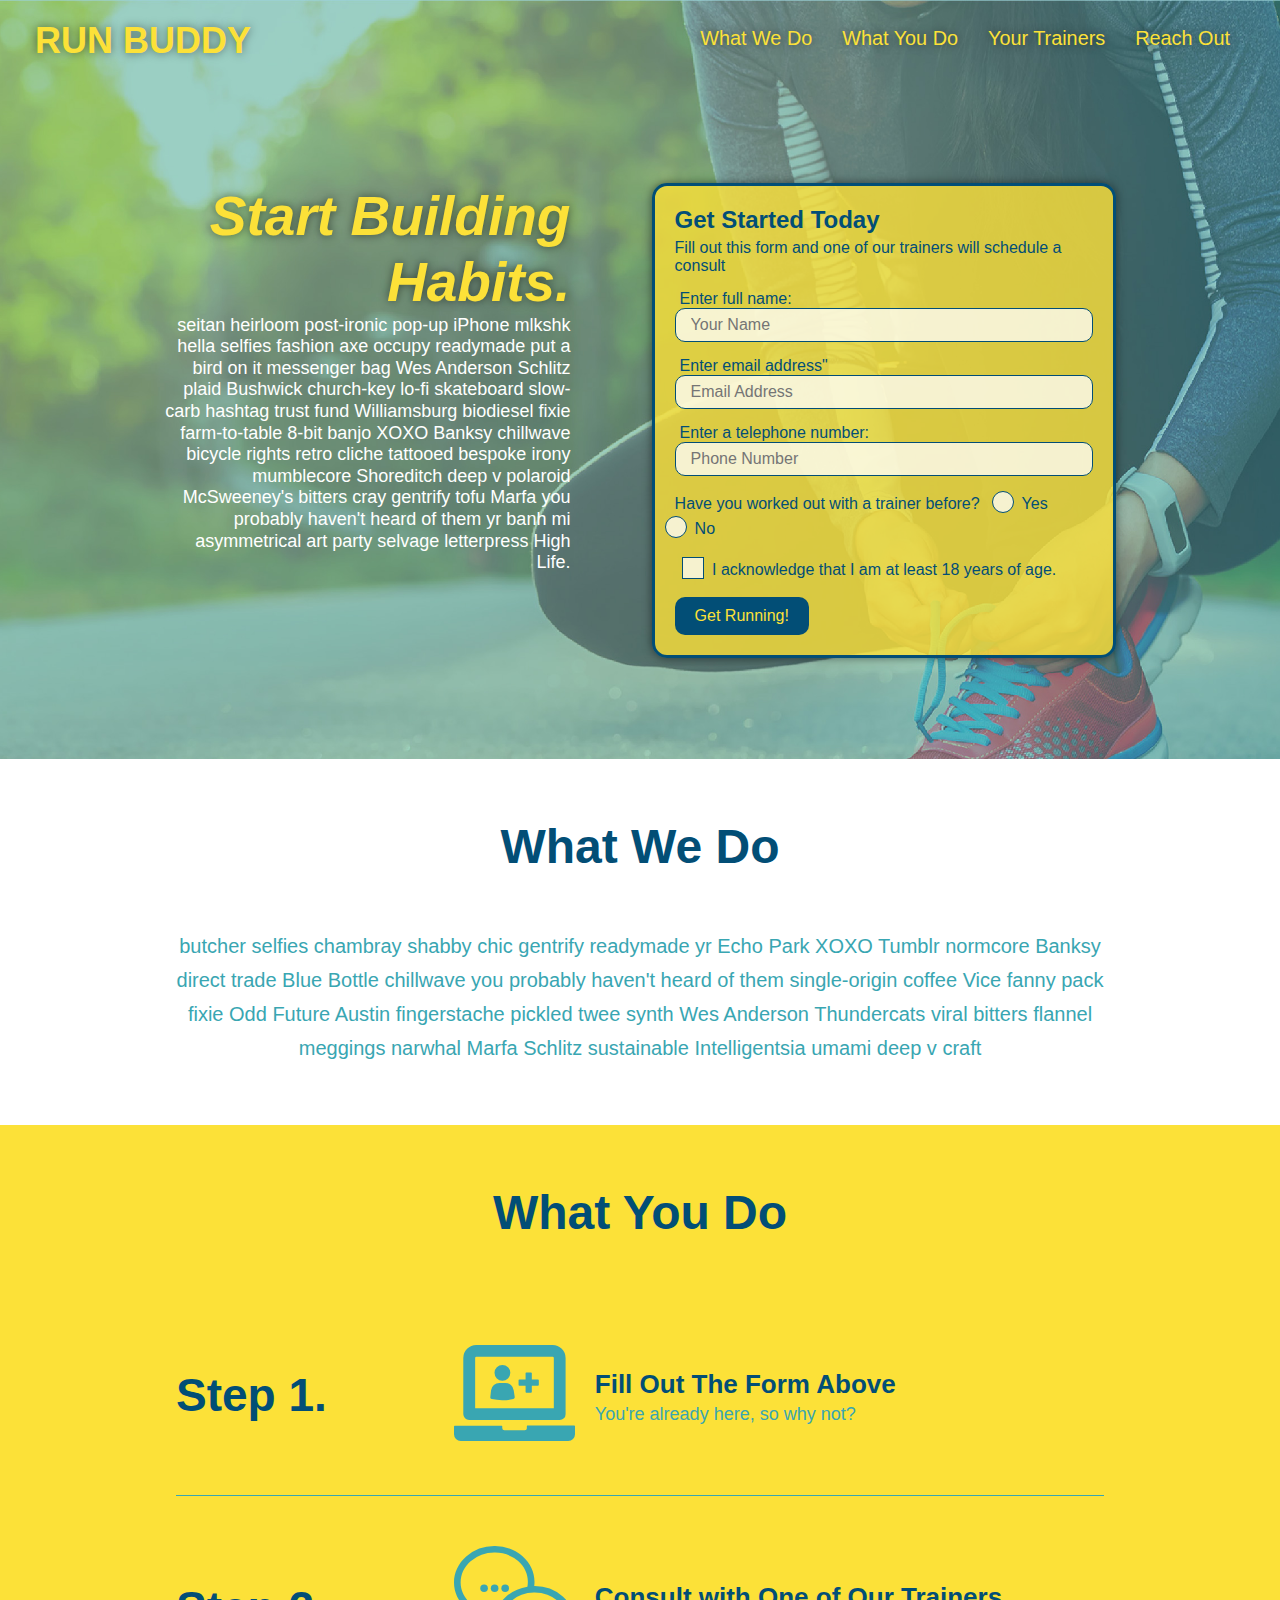
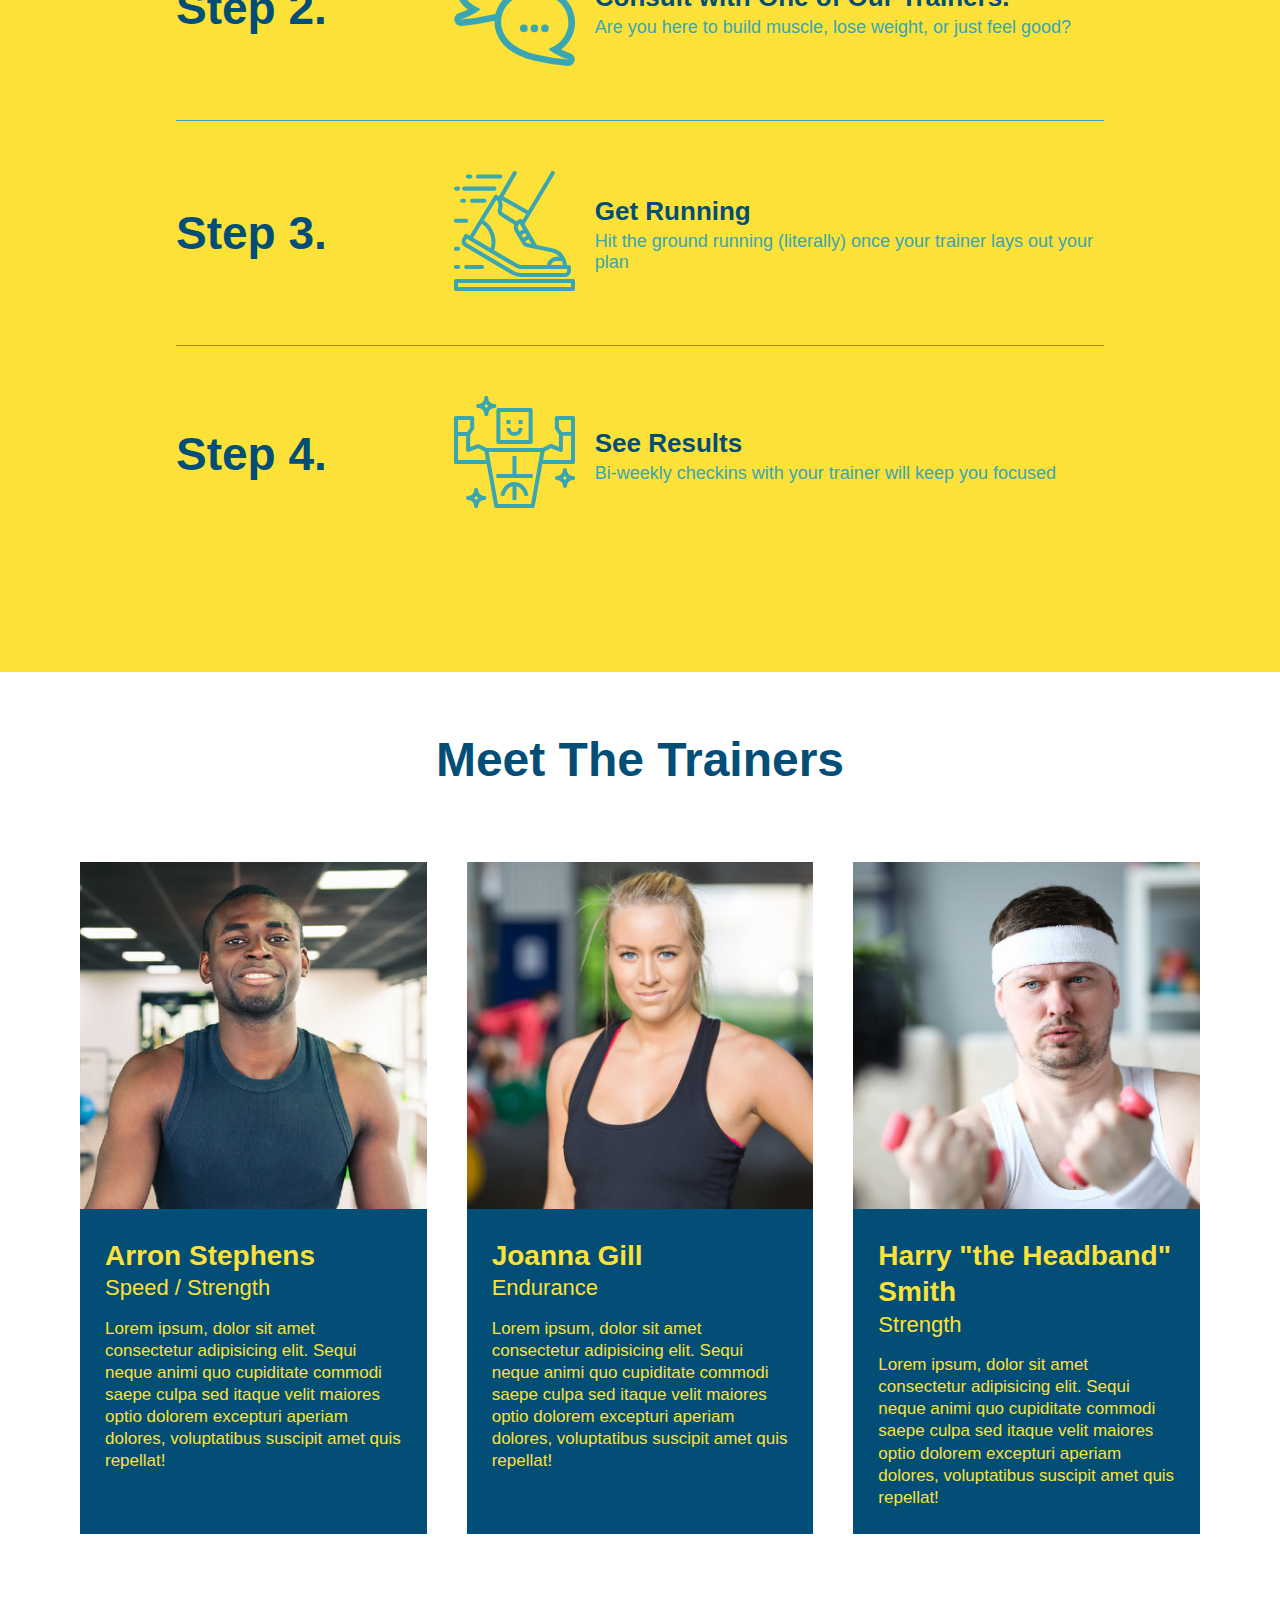
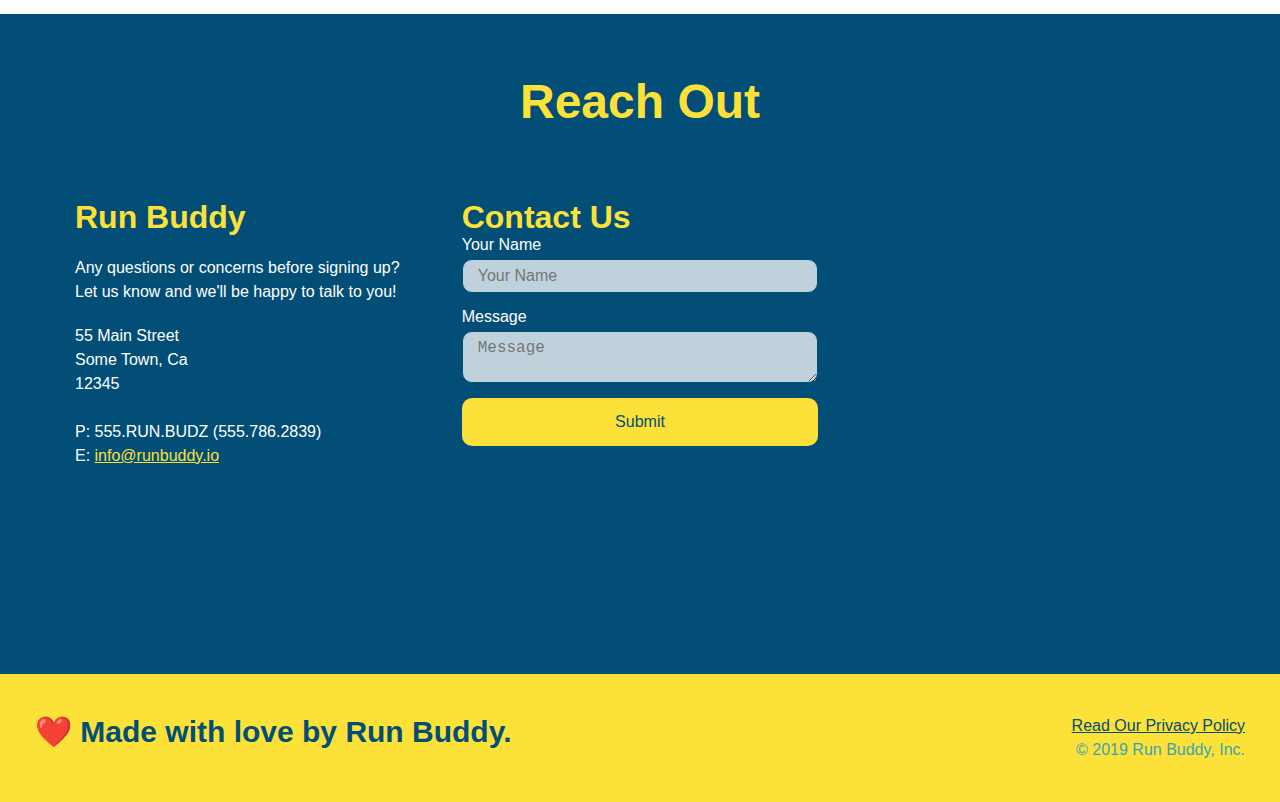
<file: index.html>
<!DOCTYPE html>
<html lang="en">

<head>
<meta name="viewport" content="width=device-width, initial-scale=1.0" />
<meta charset="UTF-8" />
<title>Run Buddy</title>
</head>

<body>

    <!-- navigation -->

<link rel="stylesheet" href="./assets/css/style.css" />
    <header>
        <h1>
            <a href="./index.html">RUN BUDDY</a>
        </h1>
       
        <nav>
            <!-- Unordered list element -->
            <ul>
                <!-- List item element -->
                <li>
                    <!-- Anchor element -->
                    <a href="#what-we-do">What We Do</a>
                </li>
                <li>
                    <a href="#what-you-do">What You Do</a>
                </li>
                <li>
                    <a href="#your-trainers">Your Trainers</a>
                </li>
                <li>
                    <a href="#reach-out">Reach Out</a>
                </li>
            </ul>
        </nav>
    </header>

<!-- hero/jumbotron -->
     <section class="hero">
         <div class="hero-cta">
             <h2>Start Building Habits.</h2>
             <p>
                seitan heirloom post-ironic pop-up iPhone mlkshk hella selfies fashion axe occupy readymade put a bird on it messenger bag Wes Anderson Schlitz plaid Bushwick church-key lo-fi skateboard slow-carb hashtag trust fund Williamsburg biodiesel fixie farm-to-table 8-bit banjo XOXO Banksy chillwave bicycle rights retro cliche tattooed bespoke irony mumblecore Shoreditch deep v polaroid McSweeney's bitters cray gentrify tofu Marfa you probably haven't heard of them yr banh mi asymmetrical art party selvage letterpress High Life.
             </p>
         </div>
         <div class="hero-form">
             <h3>Get Started Today</h3>
             <p>Fill out this form and one of our trainers will schedule a consult</p>
            
            <!-- Add form element -->
            <form>
                <label for="name">Enter full name:</label>
                <input type="text" placeholder="Your Name" name="name" id="name" class="form-input" />
                <label for="email">Enter email address"</label>
                <input type="email" placeholder="Email Address" name="email" id="email" class="form-input" />
                <label for="phone">Enter a telephone number:</label>
                <input type="tel" placeholder="Phone Number" name="phone" id="phone" class="form-input" />
                <p>
                    Have you worked out with a trainer before?
                    <span class="radio-wrapper">
                    <input type="radio" name="trainer-confirm" id="trainer-yes" />
                    <label for="trainer-yes">Yes</label>
                    </span>

                    <span class="radio-wrapper">
                    <input type="radio" name="trainer-confirm" id="trainer-no" />
                    <label for="trainer-no">No</label>
                    </span>
                </p>
                <p>
                    <span class="checkbox-wrapper">
                        <input type="checkbox" name="age-confirm" id="checkbox" />
                        <label for="checkbox" >I acknowledge that I am at least 18 years of age.</label>
                </span>
                </p>
                <button type="submit">
                    Get Running!
                </button>    
             </form>
         </div>
     </section>
<!-- end hero -->

     <!-- "what We do" section -->
     <section id="what-we-do" class="intro">
        <div class="flex-row">
        <h2 class="section-title primary-border">What We Do</h2>
        </div>
        <div class="flex-row">
        <p>
            butcher selfies chambray shabby chic gentrify readymade yr Echo Park XOXO Tumblr normcore Banksy direct trade Blue Bottle chillwave you probably haven't heard of them single-origin coffee Vice fanny pack fixie Odd Future Austin fingerstache pickled twee synth Wes Anderson Thundercats viral bitters flannel meggings narwhal Marfa Schlitz sustainable Intelligentsia umami deep v craft
        </p>
        </div>
    </section>
        

     <!-- "what you do" section -->
     <section id="what-you-do" class="steps">
         <div class="flex-row">
    <h2 class="section-title secondary-border">What You Do</h2>
        </div>
        <div class="step">
            <h3>Step 1.</h3>
            <div class="step-info">
              <div class="step-img">
                <img src="./assets/images/step-1.svg" alt="" />
              </div>
              <div class="step-text">
                <h4>Fill Out The Form Above</h4>
                <p>You're already here, so why not?</p>
              </div>
            </div>
          </div>
    <div class="step">
        <h3>Step 2.</h3>
        <div class="step-info">
            <div class="step-img">
    <img src="./assets/images/step-2.svg" alt="" />
    </div>
    <div class="step-text">
        <h4>Consult with One of Our Trainers.</h4>
    <p>Are you here to build muscle, lose weight, or just feel good?</p>
    </div>
    </div>
</div>

<div class="step">
    <h3>Step 3.</h3>
    <div class="step-info">
      <div class="step-img">
        <img src="./assets/images/step-3.svg" alt="" />
      </div>
      <div class="step-text">
        <h4>Get Running</h4>
        <p>Hit the ground running (literally) once your trainer lays out your plan</p>
      </div>
    </div>
  </div>

  <div class="step">
    <h3>Step 4.</h3>
    <div class="step-info">
      <div class="step-img">
        <img src="./assets/images/step-4.svg" alt="" />
      </div>
      <div class="step-text">
        <h4>See Results</h4>
        <p>Bi-weekly checkins with your trainer will keep you focused</p>
      </div>
    </div>
  </div>

    </section>

<!-- "meet the trainers" section -->
      <section id="your-trainers">
        <div class="flex-row">
        <h2 class="section-title primary-border">Meet The Trainers</h2>
</div>
<div class="trainers">
<!-- first trainer bio -->
        <article class="trainer">
            <img src="./assets/images/trainer-1.jpg" alt="Arron Stephens in his workout clothes, ready to pump iron" />
            <div class="trainer-bio">
                <h3>Arron Stephens</h3>
                <h4>Speed / Strength</h4>
                <p>
                  Lorem ipsum, dolor sit amet consectetur adipisicing elit. Sequi neque animi quo cupiditate commodi saepe culpa sed
                  itaque velit maiores optio dolorem excepturi aperiam dolores, voluptatibus suscipit amet quis repellat!            
                </p>
                </article>

<!-- second trainer bio -->
        <article class="trainer">
            <img src="./assets/images/trainer-2.jpg" alt="Joanna Gill cooling off after a workout" />
            <div class="trainer-bio">
            <h3>Joanna Gill</h3>
            <h4>Endurance</h4>
            <p>
                Lorem ipsum, dolor sit amet consectetur adipisicing elit. Sequi neque animi quo cupiditate commodi saepe culpa sed
                itaque velit maiores optio dolorem excepturi aperiam dolores, voluptatibus suscipit amet quis repellat!
            </p>
            </div>
<!-- image link is below the bio for trainer 2 to switch the image alightment base on position-->
           
        </article>
  
<!-- third trainer bio -->
        <article class="trainer">
            <img src="./assets/images/trainer-3.jpg" alt="Harry Smith wearing a headband and lifting comically small pink weights" />
            <div class="trainer-bio">
            <h3 class="trainer-name">Harry "the Headband" Smith</h3>
            <h4 class="trainer-name">Strength</h4>
            <p>
                Lorem ipsum, dolor sit amet consectetur adipisicing elit. Sequi neque animi quo cupiditate commodi saepe culpa sed
                itaque velit maiores optio dolorem excepturi aperiam dolores, voluptatibus suscipit amet quis repellat!
            </p>
            </div>
        </div>
        </section>

      <!-- "reach out" section -->
      <section id="reach-out" class="contact">
        <div class="flex-row">
        <h2 class="section-title secondary-border">Reach Out</h2>
        </div>
        <div class="contact-info">
            
            <div>
                <h3>Run Buddy</h3>
                <p>
                  Any questions or concerns before signing up?
                  <br />
                  Let us know and we'll be happy to talk to you!
                </p>
                <address>
                    55 Main Street <br/>
                    Some Town, Ca <br/>
                    12345<br /> <br />
                    P: 555.RUN.BUDZ (555.786.2839)<br/>
                    E: <a href="mailto:info@runbuddy.io">info@runbuddy.io</a>
                  </address>
                </div>

        <div class="contact-form">
            <h3>Contact Us</h3>
            <form>
               <label for="contact-name">Your Name</label>
               <input type="text" id="contact-name" placeholder="Your Name" />
          
               <label for="contact-message">Message</label>
               <textarea id="contact-message" placeholder="Message"></textarea>
          
               <button type="submit">Submit</button>
              </form>
        </div>

        <iframe
            src="https://www.google.com/maps/embed?pb=!1m18!1m12!1m3!1d3147.1079747227936!2d-120.42364418397035!3d37.92790791110593!2m3!1f0!2f0!3f0!3m2!1i1024!2i768!4f13.1!3m3!1m2!1s0x8090c49129b6ac57%3A0xb56c7eb95a2cd8bd!2sMain%20St%2C%20California%2095327!5e0!3m2!1sen!2sus!4v1616426329495!5m2!1sen!2sus"
            style="border:0;" 
            allowfullscreen=""
            loading="lazy">
        </iframe>

        </div>
    </section>

<!-- footer -->
<footer>
    <h2>❤️ Made with love by Run Buddy.</h2>
    <div>
        <a href="./privacy-policy.html">Read Our Privacy Policy</a><br />
        &copy; 2019 Run Buddy, Inc.
    </div>
</footer>
</body>

</html>
</file>
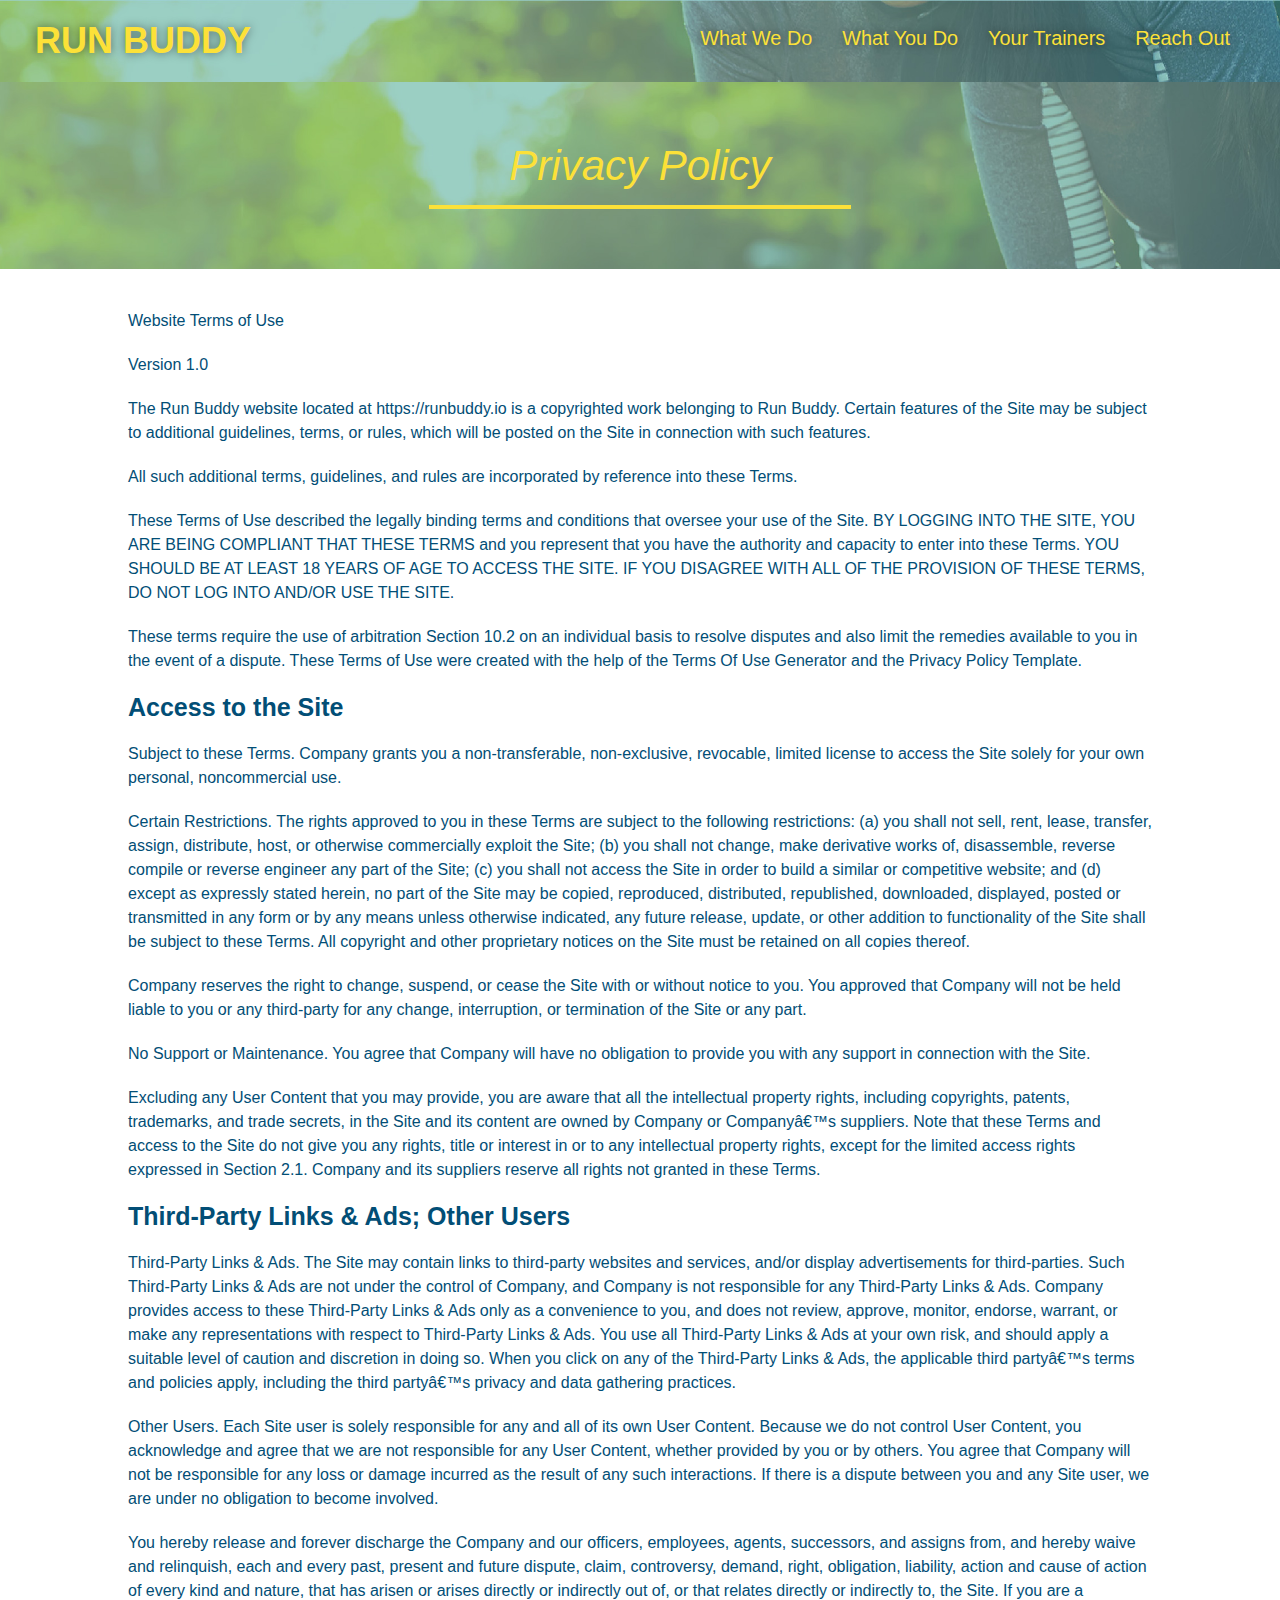
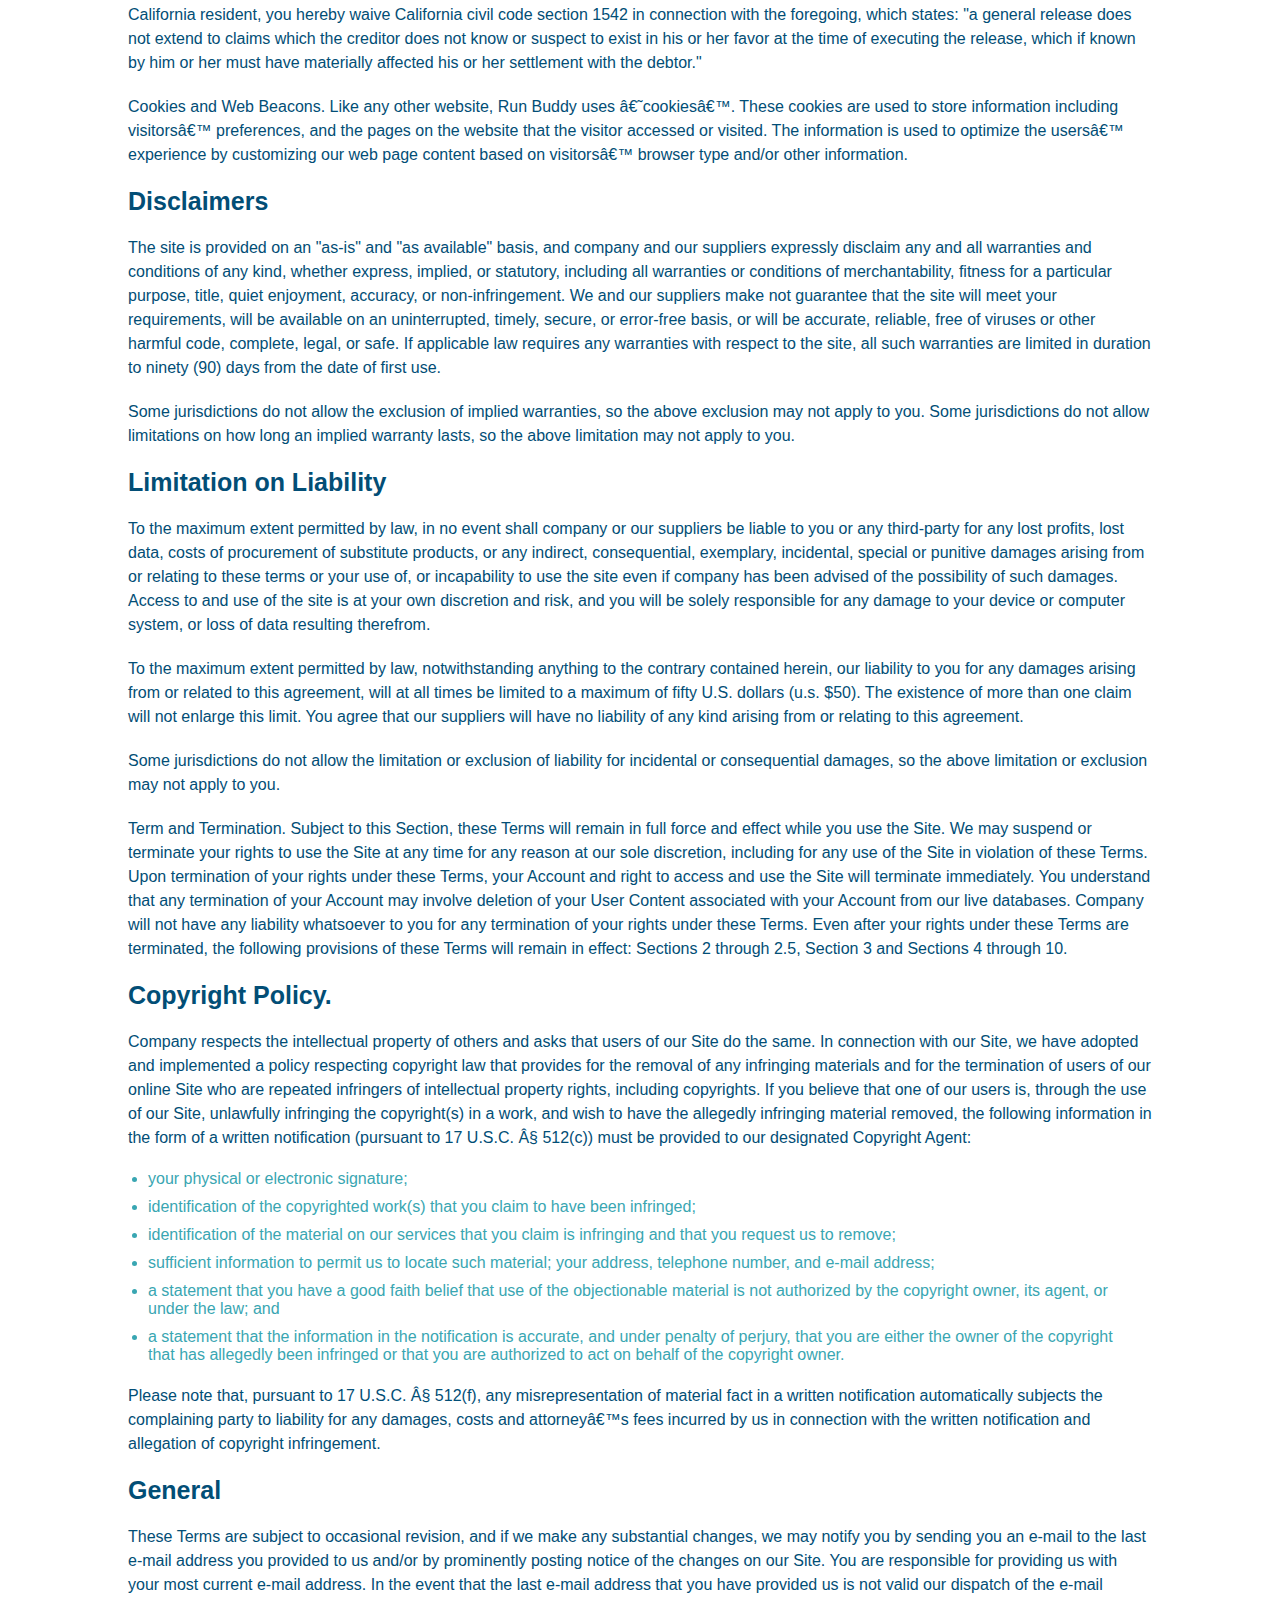
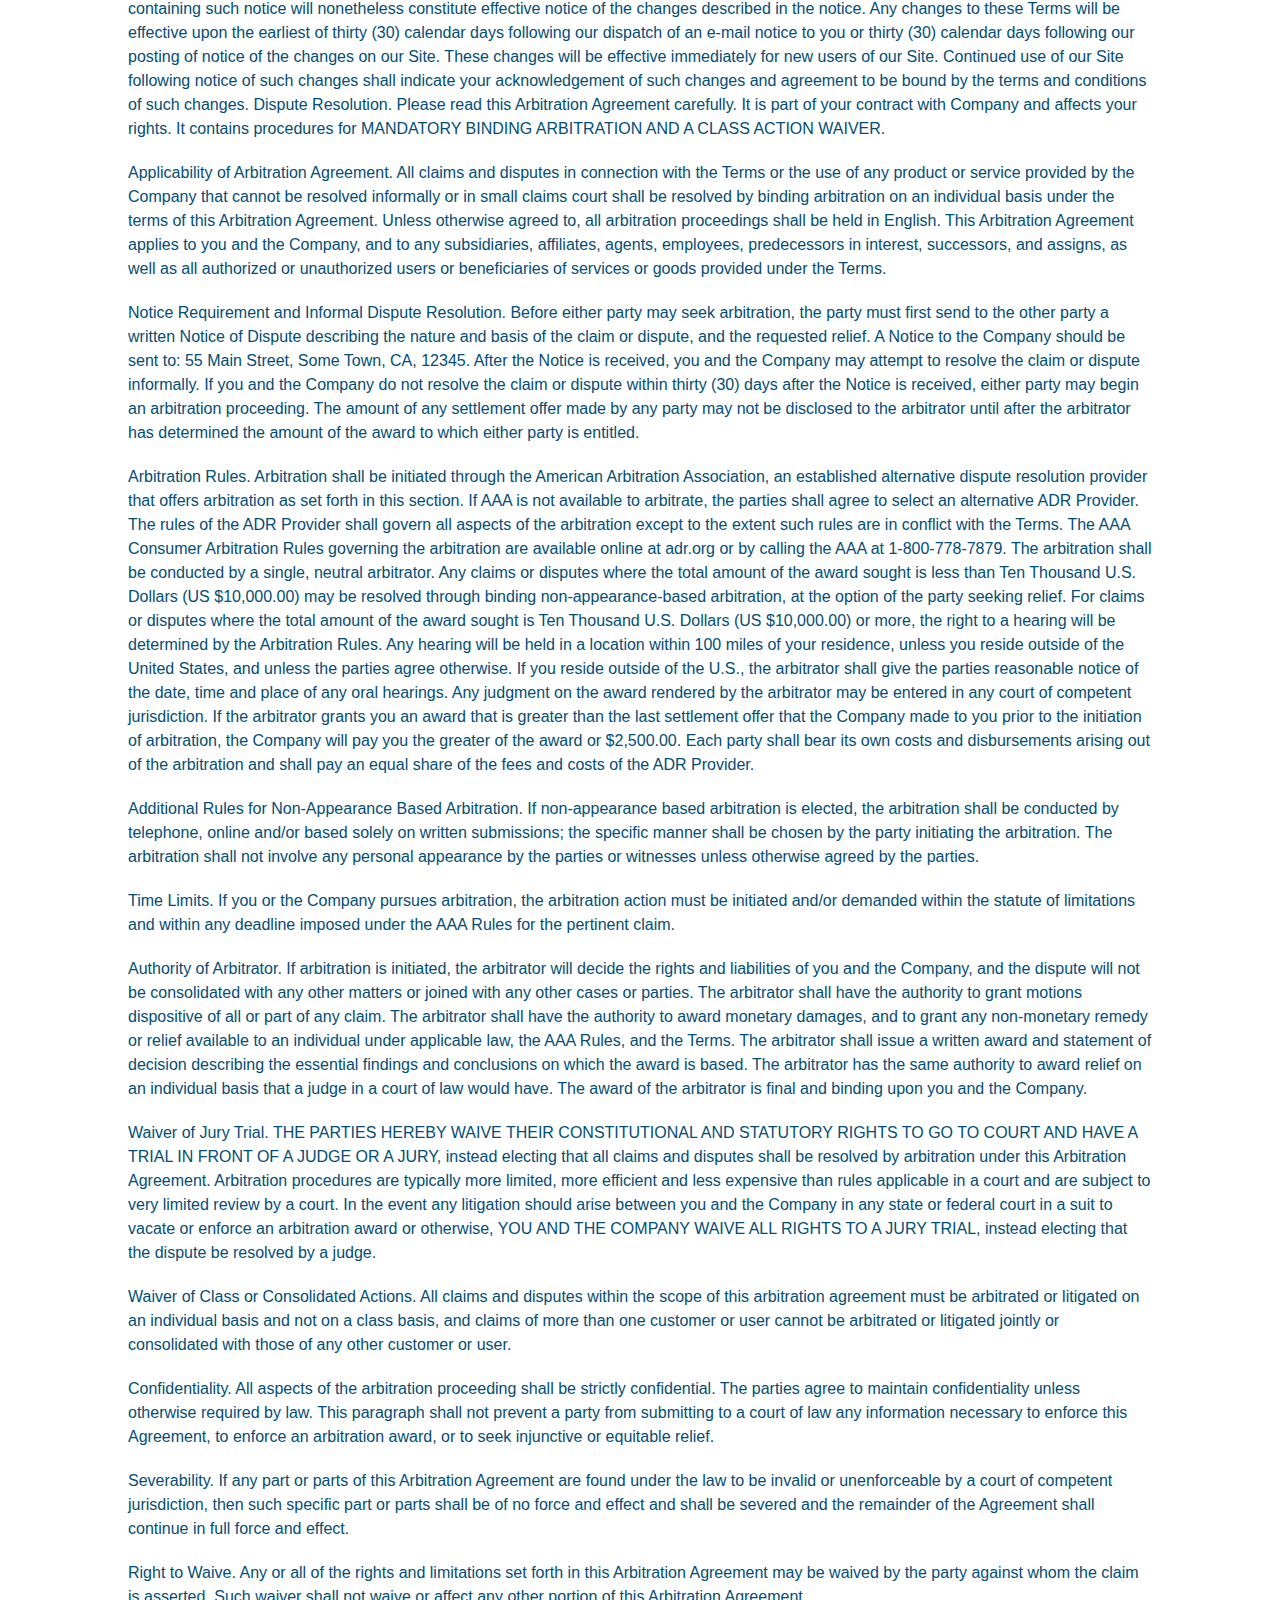
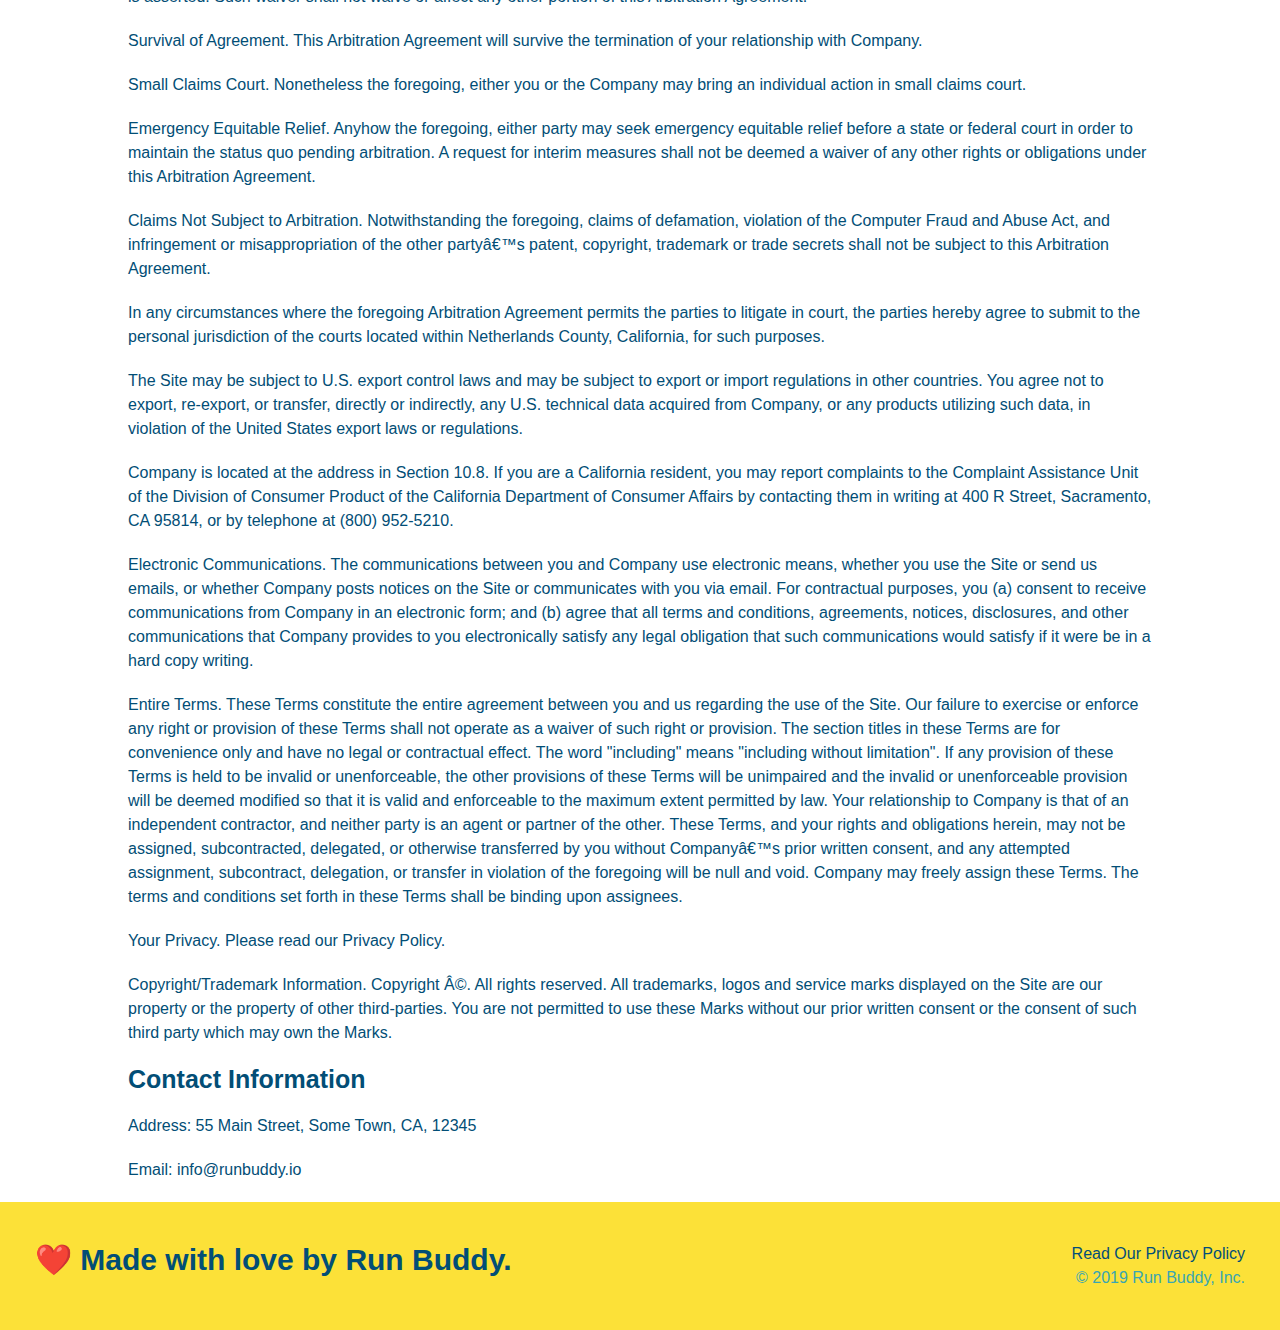
<file: privacy-policy.html>
<!DOCTYPE html>
<html lang="en">

<head>
    <meta name="viewport" content="width=device-width, initial-scale=1.0" />
    <meta charset="UTF-8">
    <title>Privacy-Policy - Run-Buddy</title>
<link rel="stylesheet" href="./assets/css/style.css" />
<link rel="stylesheet" href="./assets/css/secondary-style.css" />
</head>

<body>
 
        <!-- navigation -->
<header>
    <h1>
        <a href="./index.html">RUN BUDDY</a>
    </h1>
   
    <nav>
        <!-- Unordered list element -->
        <ul>
            <!-- List item element -->
            <li>
                <!-- Anchor element -->
                <a href="./index.html#what-we-do">What We Do</a>
            </li>
            <li>
                <a href="./index.html#what-you-do">What You Do</a>
            </li>
            <li>
                <a href="./index.html#your-trainers">Your Trainers</a>
            </li>
            <li>
                <a href="./index.html#reach-out">Reach Out</a>
            </li>
        </ul>
    </nav>
</header>

<section class="hero">
    <h2 class="page-title">
        Privacy Policy
    </h2>
</section>

<article class="secondary-content">

<p>
Website Terms of Use
</p>

<p>
Version 1.0
</p>

<p>
The Run Buddy website located at https://runbuddy.io is a copyrighted work belonging to Run Buddy. Certain features of the Site may be subject to additional guidelines, terms, or rules, which will be posted on the Site in connection with such features.
</p><p>
All such additional terms, guidelines, and rules are incorporated by reference into these Terms.
</p><p>
These Terms of Use described the legally binding terms and conditions that oversee your use of the Site. BY LOGGING INTO THE SITE, YOU ARE BEING COMPLIANT THAT THESE TERMS and you represent that you have the authority and capacity to enter into these Terms. YOU SHOULD BE AT LEAST 18 YEARS OF AGE TO ACCESS THE SITE. IF YOU DISAGREE WITH ALL OF THE PROVISION OF THESE TERMS, DO NOT LOG INTO AND/OR USE THE SITE.
</p><p>
These terms require the use of arbitration Section 10.2 on an individual basis to resolve disputes and also limit the remedies available to you in the event of a dispute. These Terms of Use were created with the help of the Terms Of Use Generator and the Privacy Policy Template.
</p>

<h3>
Access to the Site
</h3>
<p>
Subject to these Terms. Company grants you a non-transferable, non-exclusive, revocable, limited license to access the Site solely for your own personal, noncommercial use.
</p><p>
Certain Restrictions. The rights approved to you in these Terms are subject to the following restrictions: (a) you shall not sell, rent, lease, transfer, assign, distribute, host, or otherwise commercially exploit the Site; (b) you shall not change, make derivative works of, disassemble, reverse compile or reverse engineer any part of the Site; (c) you shall not access the Site in order to build a similar or competitive website; and (d) except as expressly stated herein, no part of the Site may be copied, reproduced, distributed, republished, downloaded, displayed, posted or transmitted in any form or by any means unless otherwise indicated, any future release, update, or other addition to functionality of the Site shall be subject to these Terms. All copyright and other proprietary notices on the Site must be retained on all copies thereof.
</p><p>
Company reserves the right to change, suspend, or cease the Site with or without notice to you. You approved that Company will not be held liable to you or any third-party for any change, interruption, or termination of the Site or any part.
</p><p>
No Support or Maintenance. You agree that Company will have no obligation to provide you with any support in connection with the Site.
</p><p>
Excluding any User Content that you may provide, you are aware that all the intellectual property rights, including copyrights, patents, trademarks, and trade secrets, in the Site and its content are owned by Company or Companyâ€™s suppliers. Note that these Terms and access to the Site do not give you any rights, title or interest in or to any intellectual property rights, except for the limited access rights expressed in Section 2.1. Company and its suppliers reserve all rights not granted in these Terms.
</p>

<h3>Third-Party Links & Ads; Other Users</h3>

<p>
Third-Party Links & Ads. The Site may contain links to third-party websites and services, and/or display advertisements for third-parties. Such Third-Party Links & Ads are not under the control of Company, and Company is not responsible for any Third-Party Links & Ads. Company provides access to these Third-Party Links & Ads only as a convenience to you, and does not review, approve, monitor, endorse, warrant, or make any representations with respect to Third-Party Links & Ads. You use all Third-Party Links & Ads at your own risk, and should apply a suitable level of caution and discretion in doing so. When you click on any of the Third-Party Links & Ads, the applicable third partyâ€™s terms and policies apply, including the third partyâ€™s privacy and data gathering practices.
</p><p>
Other Users. Each Site user is solely responsible for any and all of its own User Content. Because we do not control User Content, you acknowledge and agree that we are not responsible for any User Content, whether provided by you or by others. You agree that Company will not be responsible for any loss or damage incurred as the result of any such interactions. If there is a dispute between you and any Site user, we are under no obligation to become involved.
</p><p>
You hereby release and forever discharge the Company and our officers, employees, agents, successors, and assigns from, and hereby waive and relinquish, each and every past, present and future dispute, claim, controversy, demand, right, obligation, liability, action and cause of action of every kind and nature, that has arisen or arises directly or indirectly out of, or that relates directly or indirectly to, the Site. If you are a California resident, you hereby waive California civil code section 1542 in connection with the foregoing, which states: "a general release does not extend to claims which the creditor does not know or suspect to exist in his or her favor at the time of executing the release, which if known by him or her must have materially affected his or her settlement with the debtor."
</p><p>
Cookies and Web Beacons. Like any other website, Run Buddy uses â€˜cookiesâ€™. These cookies are used to store information including visitorsâ€™ preferences, and the pages on the website that the visitor accessed or visited. The information is used to optimize the usersâ€™ experience by customizing our web page content based on visitorsâ€™ browser type and/or other information.
</p>

<h3>Disclaimers</h3>
<p>
The site is provided on an "as-is" and "as available" basis, and company and our suppliers expressly disclaim any and all warranties and conditions of any kind, whether express, implied, or statutory, including all warranties or conditions of merchantability, fitness for a particular purpose, title, quiet enjoyment, accuracy, or non-infringement. We and our suppliers make not guarantee that the site will meet your requirements, will be available on an uninterrupted, timely, secure, or error-free basis, or will be accurate, reliable, free of viruses or other harmful code, complete, legal, or safe. If applicable law requires any warranties with respect to the site, all such warranties are limited in duration to ninety (90) days from the date of first use.
</p><p>
Some jurisdictions do not allow the exclusion of implied warranties, so the above exclusion may not apply to you. Some jurisdictions do not allow limitations on how long an implied warranty lasts, so the above limitation may not apply to you.
</p>

<h3>Limitation on Liability</h3>
<p>
To the maximum extent permitted by law, in no event shall company or our suppliers be liable to you or any third-party for any lost profits, lost data, costs of procurement of substitute products, or any indirect, consequential, exemplary, incidental, special or punitive damages arising from or relating to these terms or your use of, or incapability to use the site even if company has been advised of the possibility of such damages. Access to and use of the site is at your own discretion and risk, and you will be solely responsible for any damage to your device or computer system, or loss of data resulting therefrom.
</p><p>
To the maximum extent permitted by law, notwithstanding anything to the contrary contained herein, our liability to you for any damages arising from or related to this agreement, will at all times be limited to a maximum of fifty U.S. dollars (u.s. $50). The existence of more than one claim will not enlarge this limit. You agree that our suppliers will have no liability of any kind arising from or relating to this agreement.
</p><p>
Some jurisdictions do not allow the limitation or exclusion of liability for incidental or consequential damages, so the above limitation or exclusion may not apply to you.
</p><p>
Term and Termination. Subject to this Section, these Terms will remain in full force and effect while you use the Site. We may suspend or terminate your rights to use the Site at any time for any reason at our sole discretion, including for any use of the Site in violation of these Terms. Upon termination of your rights under these Terms, your Account and right to access and use the Site will terminate immediately. You understand that any termination of your Account may involve deletion of your User Content associated with your Account from our live databases. Company will not have any liability whatsoever to you for any termination of your rights under these Terms. Even after your rights under these Terms are terminated, the following provisions of these Terms will remain in effect: Sections 2 through 2.5, Section 3 and Sections 4 through 10.
</p>

<h3>Copyright Policy.</h3>
<p>
Company respects the intellectual property of others and asks that users of our Site do the same. In connection with our Site, we have adopted and implemented a policy respecting copyright law that provides for the removal of any infringing materials and for the termination of users of our online Site who are repeated infringers of intellectual property rights, including copyrights. If you believe that one of our users is, through the use of our Site, unlawfully infringing the copyright(s) in a work, and wish to have the allegedly infringing material removed, the following information in the form of a written notification (pursuant to 17 U.S.C. Â§ 512(c)) must be provided to our designated Copyright Agent:
</p>

<ul>
 <li>
your physical or electronic signature;
 </li>
<li>
identification of the copyrighted work(s) that you claim to have been infringed;
</li>
<li>
identification of the material on our services that you claim is infringing and that you request us to remove;
</li>
<li>   
sufficient information to permit us to locate such material; your address, telephone number, and e-mail address;
</li>
<li>
a statement that you have a good faith belief that use of the objectionable material is not authorized by the copyright owner, its agent, or under the law; and
</li>
<li>
a statement that the information in the notification is accurate, and under penalty of perjury, that you are either the owner of the copyright that has allegedly been infringed or that you are authorized to act on behalf of the copyright owner.
</li>
</ul>

<p>
Please note that, pursuant to 17 U.S.C. Â§ 512(f), any misrepresentation of material fact in a written notification automatically subjects the complaining party to liability for any damages, costs and attorneyâ€™s fees incurred by us in connection with the written notification and allegation of copyright infringement.
</p>

<h3>General</h3>

<p>
These Terms are subject to occasional revision, and if we make any substantial changes, we may notify you by sending you an e-mail to the last e-mail address you provided to us and/or by prominently posting notice of the changes on our Site. You are responsible for providing us with your most current e-mail address. In the event that the last e-mail address that you have provided us is not valid our dispatch of the e-mail containing such notice will nonetheless constitute effective notice of the changes described in the notice. Any changes to these Terms will be effective upon the earliest of thirty (30) calendar days following our dispatch of an e-mail notice to you or thirty (30) calendar days following our posting of notice of the changes on our Site. These changes will be effective immediately for new users of our Site. Continued use of our Site following notice of such changes shall indicate your acknowledgement of such changes and agreement to be bound by the terms and conditions of such changes. Dispute Resolution. Please read this Arbitration Agreement carefully. It is part of your contract with Company and affects your rights. It contains procedures for MANDATORY BINDING ARBITRATION AND A CLASS ACTION WAIVER.
</p><p>
Applicability of Arbitration Agreement. All claims and disputes in connection with the Terms or the use of any product or service provided by the Company that cannot be resolved informally or in small claims court shall be resolved by binding arbitration on an individual basis under the terms of this Arbitration Agreement. Unless otherwise agreed to, all arbitration proceedings shall be held in English. This Arbitration Agreement applies to you and the Company, and to any subsidiaries, affiliates, agents, employees, predecessors in interest, successors, and assigns, as well as all authorized or unauthorized users or beneficiaries of services or goods provided under the Terms.
</p><p>
Notice Requirement and Informal Dispute Resolution. Before either party may seek arbitration, the party must first send to the other party a written Notice of Dispute describing the nature and basis of the claim or dispute, and the requested relief. A Notice to the Company should be sent to: 55 Main Street, Some Town, CA, 12345. After the Notice is received, you and the Company may attempt to resolve the claim or dispute informally. If you and the Company do not resolve the claim or dispute within thirty (30) days after the Notice is received, either party may begin an arbitration proceeding. The amount of any settlement offer made by any party may not be disclosed to the arbitrator until after the arbitrator has determined the amount of the award to which either party is entitled.
</p><p>
Arbitration Rules. Arbitration shall be initiated through the American Arbitration Association, an established alternative dispute resolution provider that offers arbitration as set forth in this section. If AAA is not available to arbitrate, the parties shall agree to select an alternative ADR Provider. The rules of the ADR Provider shall govern all aspects of the arbitration except to the extent such rules are in conflict with the Terms. The AAA Consumer Arbitration Rules governing the arbitration are available online at adr.org or by calling the AAA at 1-800-778-7879. The arbitration shall be conducted by a single, neutral arbitrator. Any claims or disputes where the total amount of the award sought is less than Ten Thousand U.S. Dollars (US $10,000.00) may be resolved through binding non-appearance-based arbitration, at the option of the party seeking relief. For claims or disputes where the total amount of the award sought is Ten Thousand U.S. Dollars (US $10,000.00) or more, the right to a hearing will be determined by the Arbitration Rules. Any hearing will be held in a location within 100 miles of your residence, unless you reside outside of the United States, and unless the parties agree otherwise. If you reside outside of the U.S., the arbitrator shall give the parties reasonable notice of the date, time and place of any oral hearings. Any judgment on the award rendered by the arbitrator may be entered in any court of competent jurisdiction. If the arbitrator grants you an award that is greater than the last settlement offer that the Company made to you prior to the initiation of arbitration, the Company will pay you the greater of the award or $2,500.00. Each party shall bear its own costs and disbursements arising out of the arbitration and shall pay an equal share of the fees and costs of the ADR Provider.
</p><p>
Additional Rules for Non-Appearance Based Arbitration. If non-appearance based arbitration is elected, the arbitration shall be conducted by telephone, online and/or based solely on written submissions; the specific manner shall be chosen by the party initiating the arbitration. The arbitration shall not involve any personal appearance by the parties or witnesses unless otherwise agreed by the parties.
</p><p>
Time Limits. If you or the Company pursues arbitration, the arbitration action must be initiated and/or demanded within the statute of limitations and within any deadline imposed under the AAA Rules for the pertinent claim.
</p><p>
Authority of Arbitrator. If arbitration is initiated, the arbitrator will decide the rights and liabilities of you and the Company, and the dispute will not be consolidated with any other matters or joined with any other cases or parties. The arbitrator shall have the authority to grant motions dispositive of all or part of any claim. The arbitrator shall have the authority to award monetary damages, and to grant any non-monetary remedy or relief available to an individual under applicable law, the AAA Rules, and the Terms. The arbitrator shall issue a written award and statement of decision describing the essential findings and conclusions on which the award is based. The arbitrator has the same authority to award relief on an individual basis that a judge in a court of law would have. The award of the arbitrator is final and binding upon you and the Company.
</p><p>
Waiver of Jury Trial. THE PARTIES HEREBY WAIVE THEIR CONSTITUTIONAL AND STATUTORY RIGHTS TO GO TO COURT AND HAVE A TRIAL IN FRONT OF A JUDGE OR A JURY, instead electing that all claims and disputes shall be resolved by arbitration under this Arbitration Agreement. Arbitration procedures are typically more limited, more efficient and less expensive than rules applicable in a court and are subject to very limited review by a court. In the event any litigation should arise between you and the Company in any state or federal court in a suit to vacate or enforce an arbitration award or otherwise, YOU AND THE COMPANY WAIVE ALL RIGHTS TO A JURY TRIAL, instead electing that the dispute be resolved by a judge.
</p><p>
Waiver of Class or Consolidated Actions. All claims and disputes within the scope of this arbitration agreement must be arbitrated or litigated on an individual basis and not on a class basis, and claims of more than one customer or user cannot be arbitrated or litigated jointly or consolidated with those of any other customer or user.
</p><p>
Confidentiality. All aspects of the arbitration proceeding shall be strictly confidential. The parties agree to maintain confidentiality unless otherwise required by law. This paragraph shall not prevent a party from submitting to a court of law any information necessary to enforce this Agreement, to enforce an arbitration award, or to seek injunctive or equitable relief.
</p><p>
Severability. If any part or parts of this Arbitration Agreement are found under the law to be invalid or unenforceable by a court of competent jurisdiction, then such specific part or parts shall be of no force and effect and shall be severed and the remainder of the Agreement shall continue in full force and effect.
</p><p>
Right to Waive. Any or all of the rights and limitations set forth in this Arbitration Agreement may be waived by the party against whom the claim is asserted. Such waiver shall not waive or affect any other portion of this Arbitration Agreement.
</p><p>
Survival of Agreement. This Arbitration Agreement will survive the termination of your relationship with Company.
</p><p>
Small Claims Court. Nonetheless the foregoing, either you or the Company may bring an individual action in small claims court.
</p><p>
Emergency Equitable Relief. Anyhow the foregoing, either party may seek emergency equitable relief before a state or federal court in order to maintain the status quo pending arbitration. A request for interim measures shall not be deemed a waiver of any other rights or obligations under this Arbitration Agreement.
</p><p>
Claims Not Subject to Arbitration. Notwithstanding the foregoing, claims of defamation, violation of the Computer Fraud and Abuse Act, and infringement or misappropriation of the other partyâ€™s patent, copyright, trademark or trade secrets shall not be subject to this Arbitration Agreement.
</p><p>
In any circumstances where the foregoing Arbitration Agreement permits the parties to litigate in court, the parties hereby agree to submit to the personal jurisdiction of the courts located within Netherlands County, California, for such purposes.
</p><p>
The Site may be subject to U.S. export control laws and may be subject to export or import regulations in other countries. You agree not to export, re-export, or transfer, directly or indirectly, any U.S. technical data acquired from Company, or any products utilizing such data, in violation of the United States export laws or regulations.
</p><p>
Company is located at the address in Section 10.8. If you are a California resident, you may report complaints to the Complaint Assistance Unit of the Division of Consumer Product of the California Department of Consumer Affairs by contacting them in writing at 400 R Street, Sacramento, CA 95814, or by telephone at (800) 952-5210.
</p><p>
Electronic Communications. The communications between you and Company use electronic means, whether you use the Site or send us emails, or whether Company posts notices on the Site or communicates with you via email. For contractual purposes, you (a) consent to receive communications from Company in an electronic form; and (b) agree that all terms and conditions, agreements, notices, disclosures, and other communications that Company provides to you electronically satisfy any legal obligation that such communications would satisfy if it were be in a hard copy writing.
</p><p>
Entire Terms. These Terms constitute the entire agreement between you and us regarding the use of the Site. Our failure to exercise or enforce any right or provision of these Terms shall not operate as a waiver of such right or provision. The section titles in these Terms are for convenience only and have no legal or contractual effect. The word "including" means "including without limitation". If any provision of these Terms is held to be invalid or unenforceable, the other provisions of these Terms will be unimpaired and the invalid or unenforceable provision will be deemed modified so that it is valid and enforceable to the maximum extent permitted by law. Your relationship to Company is that of an independent contractor, and neither party is an agent or partner of the other. These Terms, and your rights and obligations herein, may not be assigned, subcontracted, delegated, or otherwise transferred by you without Companyâ€™s prior written consent, and any attempted assignment, subcontract, delegation, or transfer in violation of the foregoing will be null and void. Company may freely assign these Terms. The terms and conditions set forth in these Terms shall be binding upon assignees.
</p><p>
Your Privacy. Please read our Privacy Policy.
</p><p>
Copyright/Trademark Information. Copyright Â©. All rights reserved. All trademarks, logos and service marks displayed on the Site are our property or the property of other third-parties. You are not permitted to use these Marks without our prior written consent or the consent of such third party which may own the Marks.
</p><p>
<h3>
Contact Information
</h3>
<p>
Address: 55 Main Street, Some Town, CA, 12345
</p><p>
Email: info@runbuddy.io
</p>
</article>

<!-- footer -->
<footer>
    <h2>❤️ Made with love by Run Buddy.</h2>
    <div>
        <a>Read Our Privacy Policy</a><br />
        &copy; 2019 Run Buddy, Inc.
    </div>
</footer>

</body>
</html>
</file>
<file: assets/css/style.css>
/* sets all margins and boarders to 0 */
 :root {
  --primary-color: #fce138;
  --secondary-color: #024e76;
  --tertiary-color: #39a6b2;
}

 * {
     margin: 0;
     padding: 0;
     box-sizing: border-box;
 }
 
 /* apply styles to <body> */
body {
    color: var(--tertiary-color);
    font-family: Helvetica, Arial, sans-serif;
  }

  /* apply styles to <header> */
  header {
      padding: 20px 35px;
      background-color: var(--tertiary-color);
      display: flex;
      justify-content: space-between;
      flex-wrap: wrap;
      position: -webkit-sticky;
      position: sticky;
      top: 0;
      background-image: url("../images/hero-bg.jpg");
      background-size: cover;
      background-position: center;
      background-attachment: fixed;
      background-position: 80%;
      z-index: 9999;
  }

  header h1 {
      font-weight: bold;
      font-size: 36px;
      color: var(--primary-color);
      margin: 0;
      text-shadow: 0 0 10px rgba(0, 0, 0, 0.5);
  }

  header a {
      text-decoration: none;
      color: var(--primary-color);
  }
  header nav {
      margin: 7px 0;
  }

  header nav ul {
    display: flex;
    flex-wrap: wrap;
    justify-content: space-between;
    align-items: center;
    list-style: none;
  }

  header nav ul li a {
      padding: 10px 15px;
      font-weight: lighter;
      font-size: 1.55vw;
      text-shadow: 0 0 10px rgba(0, 0, 0, 0.5);
  }

  header nav ul li a:hover {
    background: var(--primary-color);
    color: var(--secondary-color);
    border-radius: 15px;
    text-shadow: none;
  }

  footer {
      background: var(--primary-color);
      width: 100%;
      padding: 40px 35px;
      display:flex;
      justify-content: space-between;
      flex-wrap:wrap;
  }

  footer h2{
      color: var(--secondary-color);
      font-size: 30px;
      margin: 0;
  }

  footer div {
      line-height: 1.5;
      text-align: right;
  }
  footer a {
      color: #024e79;
  }

section {
    padding: 60px;
}

/* Hero Style Start */
.hero {
    background-image: url("../images/hero-bg.jpg");
    background-size: cover;
    background-position: center;
    display:flex;
    justify-content: center;
    flex-wrap: wrap;
    align-items: flex-start;
    background-attachment: fixed;
    background-position: 80%;
}

.hero-form {
    background-color: rgba(252, 225, 56, 0.8);
    padding: 20px;
    color: var(--secondary-color);
    border-style: solid;
    border-width: 3px;
    border-color: var(--secondary-color);
    width: 40%;
    margin: 3.5%;
    box-shadow: 0 0 10px rgba(0, 0, 0, 0.5);
    border-radius: 15px;
}

.hero-cta {
  width: 35%;
  text-align: right;
  margin: 3.5%;
  color: #fff;
  font-size: 18px;
  line-height: 1.2;
}

.hero-cta h2 {
  font-style: italic;
  font-size: 55px;
  color: var(--primary-color);
  text-shadow: 0 0 10px rgba(0, 0, 0, 0.5);
}

.hero-form button:hover {
  background-color: var(--tertiary-color);  
}

.hero-form h3 {
    font-size: 24px;
    margin: 0;
}

.hero-form p {
    margin: 5px 0 15px 0;
}

.form-input {
    border: 1px solid var(--secondary-color);
    display: block;
    padding: 7px 15px;
    font-size: 16px;
    color: var(--secondary-color);
    width: 100%;
    margin-bottoM: 15px;
    border-radius: 10px;
    background-color: rgba(255,255,255, 0.75);
}

.form-input:focus {
  background-color: rgba(255,255,255, 1);
  outline: none;
}

.hero-form label {
    margin: 0 5px;
}

.hero-form button {
    color: var(--primary-color);
    background-color: var(--secondary-color);
    border: none;
    padding: 10px 20px;
    font-size: 16px;
    border-radius: 10px;
}

.checkbox-wrapper input, .radio-wrapper input {
  opacity: 0;
}

.checkbox-wrapper label, .radio-wrapper label {
  position: relative;
  left: 10px;
  margin: 10px;
  line-height: 1.6;
}

.radio-wrapper label::before {
  border-radius: 50%;
}

.checkbox-wrapper label::before, .radio-wrapper label::before {
  content: "";
  height: 20px;
  width: 20px;
  background: rgba(255, 255, 255, 0.75);  
  border: 1px solid var(--secondary-color);  
  position: absolute;
  top: -4px;
  left: -30px;
}

.radio-wrapper label::after {
  content: "";
  width: 20px;
  height: 20px;
  border-radius: 50%;
  background: var(--secondary-color);
  position: absolute;
  left: -29px;
  top: -3px;
  background-image: radial-gradient(circle, var(--tertiary-color), var(--secondary-color));
}

.checkbox-wrapper label::after {
  content: "";
  height: 6px;
  width: 14px;
  border-left: 2px solid var(--secondary-color);
  border-bottom: 2px solid var(--secondary-color);
  position: absolute;
  left: -26px;
  top: 1px;
  transform: rotate(-58deg);
}

.checkbox-wrapper input + label::after, .radio-wrapper input + label::after {
  content: none;
}

.checkbox-wrapper input:checked + label::after, .radio-wrapper input:checked + label::after {
  content: "";
}


/* Hero Style End */



.section-title {
    font-size: 48px;
    color: var(--secondary-color);
    margin-bottom: 35px;
    padding-bottom: 20px;
    text-align: center;
    margin: 0 auto 35px auto;
    width: 50%;
  }
  
  .primary-border {
    border-color: var(--primary-color);
  }
  
  .secondary-border {
    border-color: var(--tertiary-color);
  }

.intro p {
   line-height: 1.7;
    color: var(--tertiary-color);
    width: 80%;
    font-size: 20px;
    margin: 0 auto;
    text-align: center;
}

.steps {
    background: var(--primary-color);
}

.step {
  margin: 50px auto;
  padding-bottom: 50px;
  width: 80%;
  display: flex;
  flex-wrap: wrap;
  align-items: center;
  justify-content: space-between;
}

.step:not(:last-child) {
  border-bottom: 1px solid var(--tertiary-color);
}

.step-text {
  flex: 12;
}

.step-info {
  flex: 2 70%;
  display: flex;
  flex-wrap: wrap;
  align-items: center;
}

.step-img {
  flex: 1 12%;
  margin-right: 20px;
}

.step-img img {
  max-width: 100%;
}

  .step h3 {
    color: var(--secondary-color);
    font-size: 46px;
    flex: 1 30%;
  }

  .step-text p {
    color: var(--tertiary-color);
    font-size: 18px;
  }

  .step-text h4 {
    font-size: 26px;
    line-height: 1.5;
    color: var(--secondary-color);
  }

  .trainers {
    width: 100%;
    margin: 0 auto;
    display: flex;
    flex-wrap: wrap;
    justify-content: space-around;
  }

  .trainer {
    margin: 20px;
    background: var(--secondary-color);
    color: var(--primary-color);
    flex: 1;
  }

  .trainer img {
    width: 100%;
  }
  
  .trainer-bio {
    padding: 25px;
    line-height: 1.3;
  }

/* utility class to align text left */
  .text-left {
    text-align: left;
  }
  
  .text-right {
    text-align: right;
  }

  .trainer-bio h3 {
    font-size: 28px;
  }
  
  .trainer-bio h4 {
    font-weight: lighter;
    font-size: 22px;
    margin-bottom: 15px;
  }
  
  .trainer-bio p {
    font-size: 17px;
  }

  /* REACH OUT STYLES START */
.contact {
    background: var(--secondary-color);
  }

.contact-info {
  display: flex;
  justify-content: space-between;
  flex-wrap: wrap;
}

.contact-info > * {
  flex: 1;
  margin: 15px;
}

  .contact h2 {
    color: var(--primary-color);
  }
  
  .contact-info iframe {
    height: 400px;
  }

  .contact-info div {
    color: white;
  }

  .contact-info h3 {
    color: var(--primary-color);
    font-size: 32px;
  }
  
  .contact-info p, .contact-info address {
    margin: 20px 0;
    line-height: 1.5;
    font-size: 16px;
    font-style: normal;
  }

  .contact-form input, .contact-form textarea {
    border: 1px solid var(--secondary-color);
    display: block;
    padding: 7px 15px;
    font-size: 16px;
    color: var(--secondary-color);
    width: 100%;
    margin-bottom: 15px;
    margin-top: 5px;
    border-radius: 10px;
    background-color: rgba(255,255,255, 0.75);
  }

  .contact-form input:focus {
    background-color: rgba(255,255,255, 1);
    outline: none;
  }

  .contact-form textarea:focus {
    background-color: rgba(255,255,255, 1);
    outline: none;
  }

  .contact-form button{
    width: 100%;
    border: none;
    background: var(--primary-color);
    color: var(--secondary-color);
    text-align: center;
    padding: 15px 0;
    font-size: 16px;
    border-radius: 10px; 
  }
  
  .contact-form button:hover {
    color: var(--primary-color);
    background: var(--tertiary-color);
  }

  .contact-info a {
    color: var(--primary-color);
  }

  /* REACH OUT STYLES END */

  .flex-row {
    display: flex;
  }

  /* MEDIA QUERY FOR SMALLER DESKTOP SCREENS AND SMALLER */
@media screen and (max-width: 980px) {
  header {
    padding-bottom: 0;
    justify-content: center;
    position: relative;
  }

  header h1 {
    width: 100%;
    text-align: center;
  }

  header nav ul {
    margin-top: 20px;
    width: 100%;
    justify-content: center;
  }

  header nav ul li a {
    font-size: 20px;
  }

  footer h2, footer div {
    text-align: center;
    width: 100%;
  }

  .hero-cta, .hero-form {
    width: 100%;
  }
  
  .hero-cta {
    text-align: center;
  }

  .section-title {
    width: 80%;
  }
  
  .trainer {
    flex: 0 70%;
  }
  
  .contact-info iframe{
    flex: 1 100%;
  }
}

/* MEDIA QUERY FOR TABLETS AND SMALLER */
@media screen and (max-width: 768px) {
  section {
    padding: 30px 15px;
  }

  .step h3 {
    flex: 1 100%;
    text-align: center;
  }

  .step-info {
    flex: 2 100%;
    text-align: center;
    justify-content: center;
  }

  .step-img {
    flex: 0 32%;
    margin-right: 0;
    margin-top: 15px;
    margin-bottom: 15px;
  }

  .step-text {
    flex: 100%;  
  }
}

/* MEDIA QUERY FOR MOBILE PHONES AND SMALLER */
@media screen and (max-width: 575px) {
  .hero-form button {
    width: 100%;
  }

  .section-title {
    width: 95%;
  }

  .intro p {
    width: 100%;
  }

  .trainer {
    flex: 0 100%;
  }

  .contact-info {
    text-align: center;
  }

  .contact-info > * {
    flex: 0 100%;
  }
  .contact-form {
    order: 3;
  }
}
</file>
<file: assets/css/secondary-style.css>
.hero {
    background-position: bottom;
    height: auto;
    text-align: center;
    margin-bottom: 40px;
}

.page-title {
    color: #fce138;
    display: inline-block;
    border-bottom: 4px solid #fce138;
    padding: 0 80px 15px 80px;
    font-weight: normal;
    font-size: 42px;
    font-style:italic;
}

.secondary-content {
    width: 80%;
    margin: 0 auto;
    color: #024e76;
}

.secondary-content h3 {
    font-size: 25px;
    margin: 20px 0 20px 0;
}

.secondary-content p {
    font-size: 16px;
    line-height: 1.5;
    margin: 20px 0 20px 0;
}

.secondary-content ul {
    margin: 15px 20px;
  }

.secondary-content li {
    color: #39a6b2;
    margin: 10px 0 10px 0;    
}
</file>
